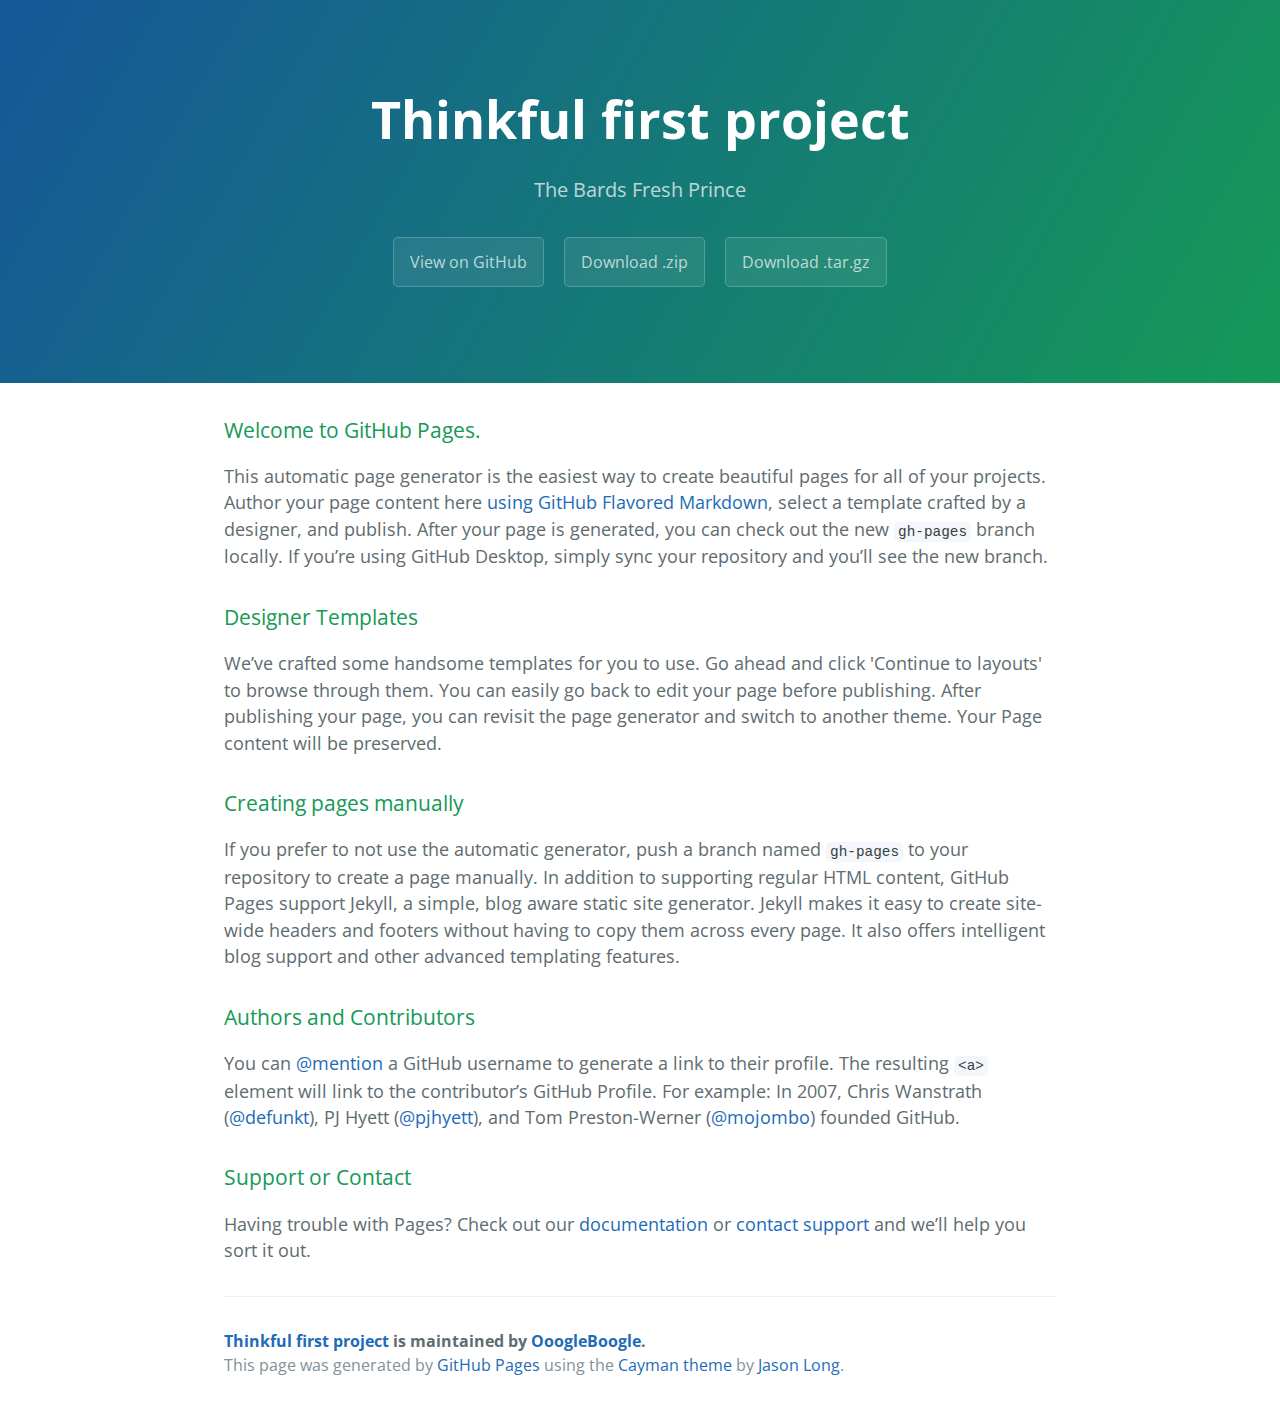
<file: index.html>
<!DOCTYPE html>
<html lang="en-us">
  <head>
    <meta charset="UTF-8">
    <title>Thinkful first project by OoogleBoogle</title>
    <meta name="viewport" content="width=device-width, initial-scale=1">
    <link rel="stylesheet" type="text/css" href="stylesheets/normalize.css" media="screen">
    <link href='https://fonts.googleapis.com/css?family=Open+Sans:400,700' rel='stylesheet' type='text/css'>
    <link rel="stylesheet" type="text/css" href="stylesheets/stylesheet.css" media="screen">
    <link rel="stylesheet" type="text/css" href="stylesheets/github-light.css" media="screen">
  </head>
  <body>
    <section class="page-header">
      <h1 class="project-name">Thinkful first project</h1>
      <h2 class="project-tagline">The Bards Fresh Prince</h2>
      <a href="https://github.com/OoogleBoogle/thinkful_first_project" class="btn">View on GitHub</a>
      <a href="https://github.com/OoogleBoogle/thinkful_first_project/zipball/master" class="btn">Download .zip</a>
      <a href="https://github.com/OoogleBoogle/thinkful_first_project/tarball/master" class="btn">Download .tar.gz</a>
    </section>

    <section class="main-content">
      <h3>
<a id="welcome-to-github-pages" class="anchor" href="#welcome-to-github-pages" aria-hidden="true"><span aria-hidden="true" class="octicon octicon-link"></span></a>Welcome to GitHub Pages.</h3>

<p>This automatic page generator is the easiest way to create beautiful pages for all of your projects. Author your page content here <a href="https://guides.github.com/features/mastering-markdown/">using GitHub Flavored Markdown</a>, select a template crafted by a designer, and publish. After your page is generated, you can check out the new <code>gh-pages</code> branch locally. If you’re using GitHub Desktop, simply sync your repository and you’ll see the new branch.</p>

<h3>
<a id="designer-templates" class="anchor" href="#designer-templates" aria-hidden="true"><span aria-hidden="true" class="octicon octicon-link"></span></a>Designer Templates</h3>

<p>We’ve crafted some handsome templates for you to use. Go ahead and click 'Continue to layouts' to browse through them. You can easily go back to edit your page before publishing. After publishing your page, you can revisit the page generator and switch to another theme. Your Page content will be preserved.</p>

<h3>
<a id="creating-pages-manually" class="anchor" href="#creating-pages-manually" aria-hidden="true"><span aria-hidden="true" class="octicon octicon-link"></span></a>Creating pages manually</h3>

<p>If you prefer to not use the automatic generator, push a branch named <code>gh-pages</code> to your repository to create a page manually. In addition to supporting regular HTML content, GitHub Pages support Jekyll, a simple, blog aware static site generator. Jekyll makes it easy to create site-wide headers and footers without having to copy them across every page. It also offers intelligent blog support and other advanced templating features.</p>

<h3>
<a id="authors-and-contributors" class="anchor" href="#authors-and-contributors" aria-hidden="true"><span aria-hidden="true" class="octicon octicon-link"></span></a>Authors and Contributors</h3>

<p>You can <a href="https://help.github.com/articles/basic-writing-and-formatting-syntax/#mentioning-users-and-teams" class="user-mention">@mention</a> a GitHub username to generate a link to their profile. The resulting <code>&lt;a&gt;</code> element will link to the contributor’s GitHub Profile. For example: In 2007, Chris Wanstrath (<a href="https://github.com/defunkt" class="user-mention">@defunkt</a>), PJ Hyett (<a href="https://github.com/pjhyett" class="user-mention">@pjhyett</a>), and Tom Preston-Werner (<a href="https://github.com/mojombo" class="user-mention">@mojombo</a>) founded GitHub.</p>

<h3>
<a id="support-or-contact" class="anchor" href="#support-or-contact" aria-hidden="true"><span aria-hidden="true" class="octicon octicon-link"></span></a>Support or Contact</h3>

<p>Having trouble with Pages? Check out our <a href="https://help.github.com/pages">documentation</a> or <a href="https://github.com/contact">contact support</a> and we’ll help you sort it out.</p>

      <footer class="site-footer">
        <span class="site-footer-owner"><a href="https://github.com/OoogleBoogle/thinkful_first_project">Thinkful first project</a> is maintained by <a href="https://github.com/OoogleBoogle">OoogleBoogle</a>.</span>

        <span class="site-footer-credits">This page was generated by <a href="https://pages.github.com">GitHub Pages</a> using the <a href="https://github.com/jasonlong/cayman-theme">Cayman theme</a> by <a href="https://twitter.com/jasonlong">Jason Long</a>.</span>
      </footer>

    </section>

  
  </body>
</html>
</file>
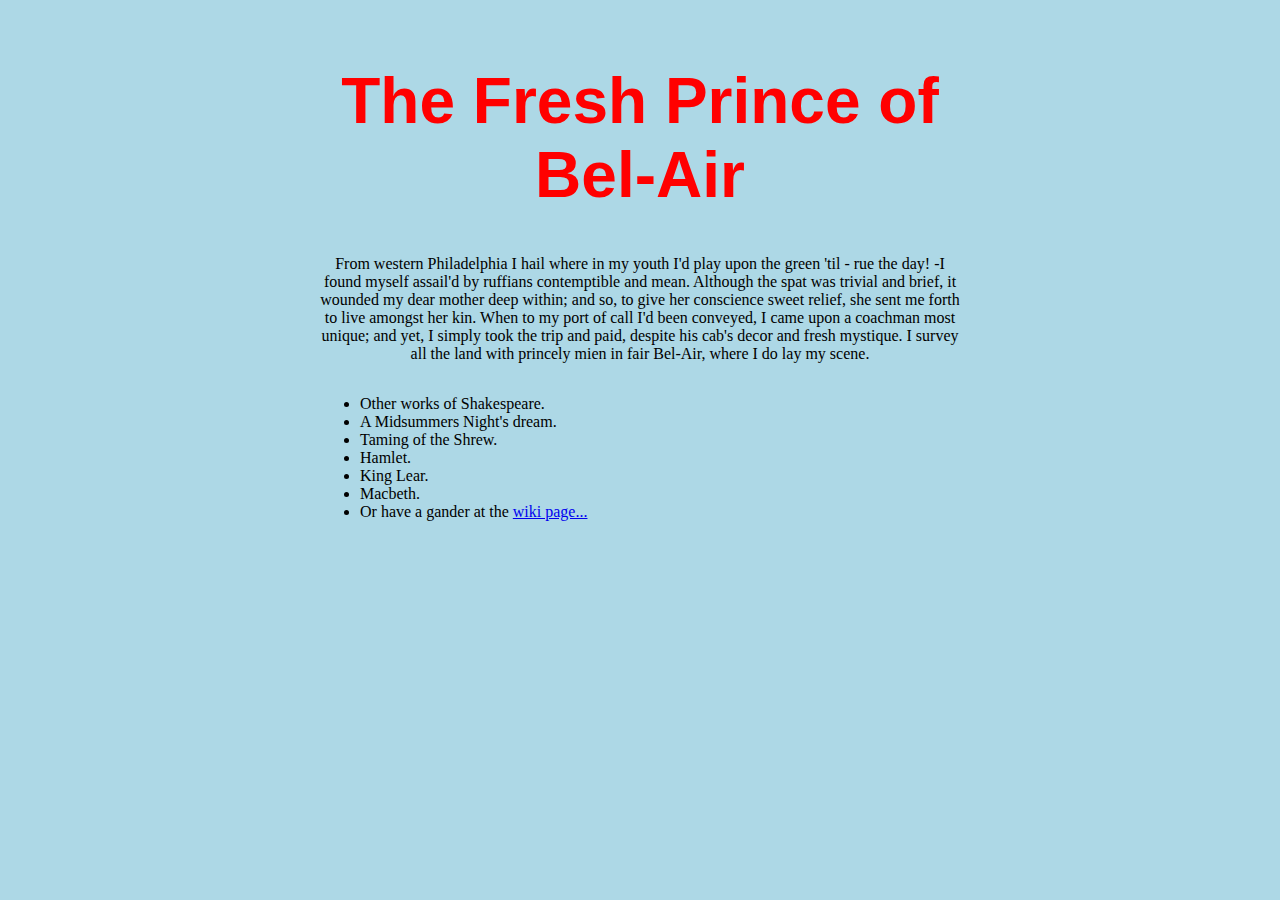
<file: freshprince.html>
<!DOCTYPE html>
<html>
  <head>
    <meta charset="UTF-8">  
    <title>Fresh Prince</title>
    <link rel="stylesheet" type="text/css" href="styles.css">
  </head>
  <body>
    <h1>The Fresh Prince of Bel-Air</h1>

    <p>
      From western Philadelphia I hail where in my youth I'd play upon the green
      'til - rue the day! -I found myself assail'd
      by ruffians contemptible and mean.
      Although the spat was trivial and brief,
      it wounded my dear mother deep within;
      and so, to give her conscience sweet relief,
      she sent me forth to live amongst her kin.
      When to my port of call I'd been conveyed,
      I came upon a coachman most unique;
      and yet, I simply took the trip and paid,
      despite his cab's decor and fresh mystique.
      I survey all the land with princely mien
      in fair Bel-Air, where I do lay my scene.
    </p>

    <ul>
      <li>Other works of Shakespeare.</li>
      <li>A Midsummers Night's dream.</li>
      <li>Taming of the Shrew.</li>
      <li>Hamlet.</li>
      <li>King Lear.</li>
      <li>Macbeth.</li>
      <li>Or have a gander at the <a href="https://en.wikipedia.org/wiki/William_Shakespeare">wiki page...</a></li>
    </ul>
  </body>
</html>
</file>
<file: stylesheets/stylesheet.css>
* {
  box-sizing: border-box; }

body {
  padding: 0;
  margin: 0;
  font-family: "Open Sans", "Helvetica Neue", Helvetica, Arial, sans-serif;
  font-size: 16px;
  line-height: 1.5;
  color: #606c71; }

a {
  color: #1e6bb8;
  text-decoration: none; }
  a:hover {
    text-decoration: underline; }

.btn {
  display: inline-block;
  margin-bottom: 1rem;
  color: rgba(255, 255, 255, 0.7);
  background-color: rgba(255, 255, 255, 0.08);
  border-color: rgba(255, 255, 255, 0.2);
  border-style: solid;
  border-width: 1px;
  border-radius: 0.3rem;
  transition: color 0.2s, background-color 0.2s, border-color 0.2s; }
  .btn + .btn {
    margin-left: 1rem; }

.btn:hover {
  color: rgba(255, 255, 255, 0.8);
  text-decoration: none;
  background-color: rgba(255, 255, 255, 0.2);
  border-color: rgba(255, 255, 255, 0.3); }

@media screen and (min-width: 64em) {
  .btn {
    padding: 0.75rem 1rem; } }

@media screen and (min-width: 42em) and (max-width: 64em) {
  .btn {
    padding: 0.6rem 0.9rem;
    font-size: 0.9rem; } }

@media screen and (max-width: 42em) {
  .btn {
    display: block;
    width: 100%;
    padding: 0.75rem;
    font-size: 0.9rem; }
    .btn + .btn {
      margin-top: 1rem;
      margin-left: 0; } }

.page-header {
  color: #fff;
  text-align: center;
  background-color: #159957;
  background-image: linear-gradient(120deg, #155799, #159957); }

@media screen and (min-width: 64em) {
  .page-header {
    padding: 5rem 6rem; } }

@media screen and (min-width: 42em) and (max-width: 64em) {
  .page-header {
    padding: 3rem 4rem; } }

@media screen and (max-width: 42em) {
  .page-header {
    padding: 2rem 1rem; } }

.project-name {
  margin-top: 0;
  margin-bottom: 0.1rem; }

@media screen and (min-width: 64em) {
  .project-name {
    font-size: 3.25rem; } }

@media screen and (min-width: 42em) and (max-width: 64em) {
  .project-name {
    font-size: 2.25rem; } }

@media screen and (max-width: 42em) {
  .project-name {
    font-size: 1.75rem; } }

.project-tagline {
  margin-bottom: 2rem;
  font-weight: normal;
  opacity: 0.7; }

@media screen and (min-width: 64em) {
  .project-tagline {
    font-size: 1.25rem; } }

@media screen and (min-width: 42em) and (max-width: 64em) {
  .project-tagline {
    font-size: 1.15rem; } }

@media screen and (max-width: 42em) {
  .project-tagline {
    font-size: 1rem; } }

.main-content :first-child {
  margin-top: 0; }
.main-content img {
  max-width: 100%; }
.main-content h1, .main-content h2, .main-content h3, .main-content h4, .main-content h5, .main-content h6 {
  margin-top: 2rem;
  margin-bottom: 1rem;
  font-weight: normal;
  color: #159957; }
.main-content p {
  margin-bottom: 1em; }
.main-content code {
  padding: 2px 4px;
  font-family: Consolas, "Liberation Mono", Menlo, Courier, monospace;
  font-size: 0.9rem;
  color: #383e41;
  background-color: #f3f6fa;
  border-radius: 0.3rem; }
.main-content pre {
  padding: 0.8rem;
  margin-top: 0;
  margin-bottom: 1rem;
  font: 1rem Consolas, "Liberation Mono", Menlo, Courier, monospace;
  color: #567482;
  word-wrap: normal;
  background-color: #f3f6fa;
  border: solid 1px #dce6f0;
  border-radius: 0.3rem; }
  .main-content pre > code {
    padding: 0;
    margin: 0;
    font-size: 0.9rem;
    color: #567482;
    word-break: normal;
    white-space: pre;
    background: transparent;
    border: 0; }
.main-content .highlight {
  margin-bottom: 1rem; }
  .main-content .highlight pre {
    margin-bottom: 0;
    word-break: normal; }
.main-content .highlight pre, .main-content pre {
  padding: 0.8rem;
  overflow: auto;
  font-size: 0.9rem;
  line-height: 1.45;
  border-radius: 0.3rem; }
.main-content pre code, .main-content pre tt {
  display: inline;
  max-width: initial;
  padding: 0;
  margin: 0;
  overflow: initial;
  line-height: inherit;
  word-wrap: normal;
  background-color: transparent;
  border: 0; }
  .main-content pre code:before, .main-content pre code:after, .main-content pre tt:before, .main-content pre tt:after {
    content: normal; }
.main-content ul, .main-content ol {
  margin-top: 0; }
.main-content blockquote {
  padding: 0 1rem;
  margin-left: 0;
  color: #819198;
  border-left: 0.3rem solid #dce6f0; }
  .main-content blockquote > :first-child {
    margin-top: 0; }
  .main-content blockquote > :last-child {
    margin-bottom: 0; }
.main-content table {
  display: block;
  width: 100%;
  overflow: auto;
  word-break: normal;
  word-break: keep-all; }
  .main-content table th {
    font-weight: bold; }
  .main-content table th, .main-content table td {
    padding: 0.5rem 1rem;
    border: 1px solid #e9ebec; }
.main-content dl {
  padding: 0; }
  .main-content dl dt {
    padding: 0;
    margin-top: 1rem;
    font-size: 1rem;
    font-weight: bold; }
  .main-content dl dd {
    padding: 0;
    margin-bottom: 1rem; }
.main-content hr {
  height: 2px;
  padding: 0;
  margin: 1rem 0;
  background-color: #eff0f1;
  border: 0; }

@media screen and (min-width: 64em) {
  .main-content {
    max-width: 64rem;
    padding: 2rem 6rem;
    margin: 0 auto;
    font-size: 1.1rem; } }

@media screen and (min-width: 42em) and (max-width: 64em) {
  .main-content {
    padding: 2rem 4rem;
    font-size: 1.1rem; } }

@media screen and (max-width: 42em) {
  .main-content {
    padding: 2rem 1rem;
    font-size: 1rem; } }

.site-footer {
  padding-top: 2rem;
  margin-top: 2rem;
  border-top: solid 1px #eff0f1; }

.site-footer-owner {
  display: block;
  font-weight: bold; }

.site-footer-credits {
  color: #819198; }

@media screen and (min-width: 64em) {
  .site-footer {
    font-size: 1rem; } }

@media screen and (min-width: 42em) and (max-width: 64em) {
  .site-footer {
    font-size: 1rem; } }

@media screen and (max-width: 42em) {
  .site-footer {
    font-size: 0.9rem; } }
</file>
<file: stylesheets/github-light.css>
/*
   Copyright 2014 GitHub Inc.

   Licensed under the Apache License, Version 2.0 (the "License");
   you may not use this file except in compliance with the License.
   You may obtain a copy of the License at

       http://www.apache.org/licenses/LICENSE-2.0

   Unless required by applicable law or agreed to in writing, software
   distributed under the License is distributed on an "AS IS" BASIS,
   WITHOUT WARRANTIES OR CONDITIONS OF ANY KIND, either express or implied.
   See the License for the specific language governing permissions and
   limitations under the License.

*/

.pl-c /* comment */ {
  color: #969896;
}

.pl-c1      /* constant, markup.raw, meta.diff.header, meta.module-reference, meta.property-name, support, support.constant, support.variable, variable.other.constant */,
.pl-s .pl-v /* string variable */ {
  color: #0086b3;
}

.pl-e  /* entity */,
.pl-en /* entity.name */ {
  color: #795da3;
}

.pl-s .pl-s1 /* string source */,
.pl-smi      /* storage.modifier.import, storage.modifier.package, storage.type.java, variable.other, variable.parameter.function */ {
  color: #333;
}

.pl-ent /* entity.name.tag */ {
  color: #63a35c;
}

.pl-k /* keyword, storage, storage.type */ {
  color: #a71d5d;
}

.pl-pds              /* punctuation.definition.string, string.regexp.character-class */,
.pl-s                /* string */,
.pl-s .pl-pse .pl-s1 /* string punctuation.section.embedded source */,
.pl-sr               /* string.regexp */,
.pl-sr .pl-cce       /* string.regexp constant.character.escape */,
.pl-sr .pl-sra       /* string.regexp string.regexp.arbitrary-repitition */,
.pl-sr .pl-sre       /* string.regexp source.ruby.embedded */ {
  color: #183691;
}

.pl-v /* variable */ {
  color: #ed6a43;
}

.pl-id /* invalid.deprecated */ {
  color: #b52a1d;
}

.pl-ii /* invalid.illegal */ {
  background-color: #b52a1d;
  color: #f8f8f8;
}

.pl-sr .pl-cce /* string.regexp constant.character.escape */ {
  color: #63a35c;
  font-weight: bold;
}

.pl-ml /* markup.list */ {
  color: #693a17;
}

.pl-mh        /* markup.heading */,
.pl-mh .pl-en /* markup.heading entity.name */,
.pl-ms        /* meta.separator */ {
  color: #1d3e81;
  font-weight: bold;
}

.pl-mq /* markup.quote */ {
  color: #008080;
}

.pl-mi /* markup.italic */ {
  color: #333;
  font-style: italic;
}

.pl-mb /* markup.bold */ {
  color: #333;
  font-weight: bold;
}

.pl-md /* markup.deleted, meta.diff.header.from-file */ {
  background-color: #ffecec;
  color: #bd2c00;
}

.pl-mi1 /* markup.inserted, meta.diff.header.to-file */ {
  background-color: #eaffea;
  color: #55a532;
}

.pl-mdr /* meta.diff.range */ {
  color: #795da3;
  font-weight: bold;
}

.pl-mo /* meta.output */ {
  color: #1d3e81;
}
</file>
<file: styles.css>
body {
  background-color: lightblue;
  text-align: center;
  margin: 5% 25%;
}

h1 {
  color: red;
  font-family: Helvetica, sans-serif;
  font-size: 400%;
}

p {
  font-family: serif;
}

ul {
  font-family: serif;
  text-align: left;
  margin-top: 5%;
}
</file>
